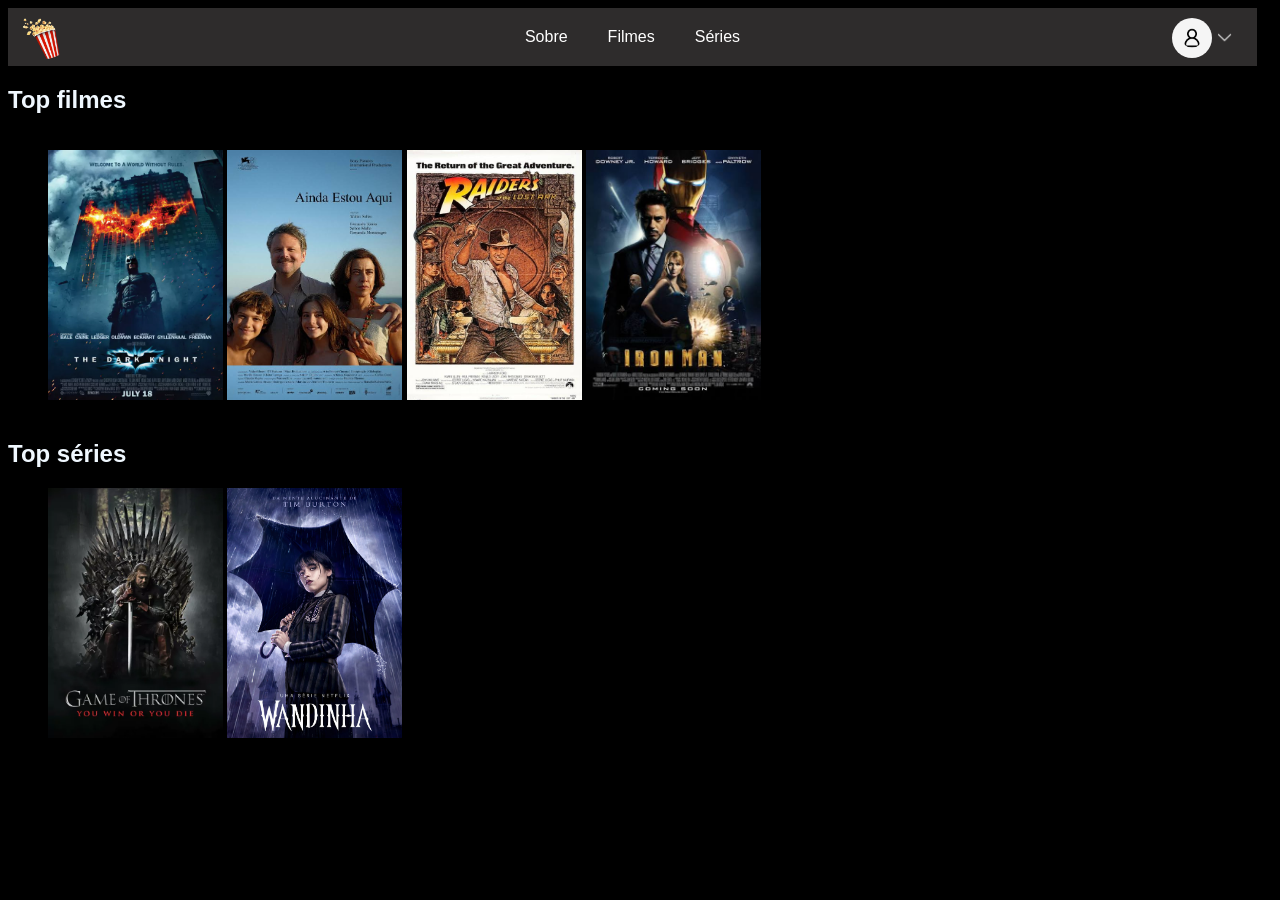
<file: index.html>
<!DOCTYPE html>
<html lang="pt-br">
<head>
    <meta charset="UTF-8">
    <meta name="viewport" content="width=device-width, initial-scale=1.0">
    <title>ColdCorn</title>
    <link rel="stylesheet" href="css/style.css">
    <link rel="icon" href="assets/logo.png" crossorigin>
</head>
<body>
    <header>
        <nav>
            <ul class="menu">
                <li id="logo"><a href="index.html" class="logo"><img src="assets/logo.png" alt="ColdCorn"></a></li>
                <li><a href="/pages/sobre.html">Sobre</a></li>
                <li><a href="/pages/filmes.html">Filmes</a></li>
                <li><a href="/pages/series.html">Séries</a></li>
                <li class="perfil">
                    <img src="assets/profile.png" alt="perfil" id="perfil-icon" >
                    <li class="menu-suspenso">
                        <a href="#" id="setinha">
                            <img src="assets/setinha.png" >
                        </a>
                            <ul class="perfil-menu">
                                <li><a href="config">Configurações</a>
                                </li>
                                <li><a href="logout">Sair</a>
                                </li>
                            </ul>
                        </li>
                    </li>
                        
            </ul>
        </nav>
    </header>
    <div class="midia">
        <div class="topmovies">
            <h2>
                Top filmes
            </h2>
            <div class="topmovies-images">
                <ul>
                    <a href="pages/detalhes.html"><img src="assets/darknight.webp" alt="Batman: O Cavaleiro das Trevas"></a>
                    <a href=""><img src="assets/stiilhere.webp" alt="Ainda Estou Aqui"></a>
                    <a href=""><img src="assets/indianajones.webp" alt="Indiana Jones e Os Caçadores da Arca Perdida"></a>
                    <a href=""><img src="assets/ironman.webp" alt="Homem de Ferro"></a>
                </ul>
            </div>
                
        </div>
        <div class="topseries">
            <h2>
                Top séries
            </h2>
            <div class="topseries-images">
                <ul>
                    <a href=""><img src="assets/got.webp" alt="Game of Thrones"></a>
                    <a href=""><img src="assets/wandinha.webp" alt="Wandinha"></a>
                </ul>
            </div>
        </div>
    </div>
</body>
</html>
</file>
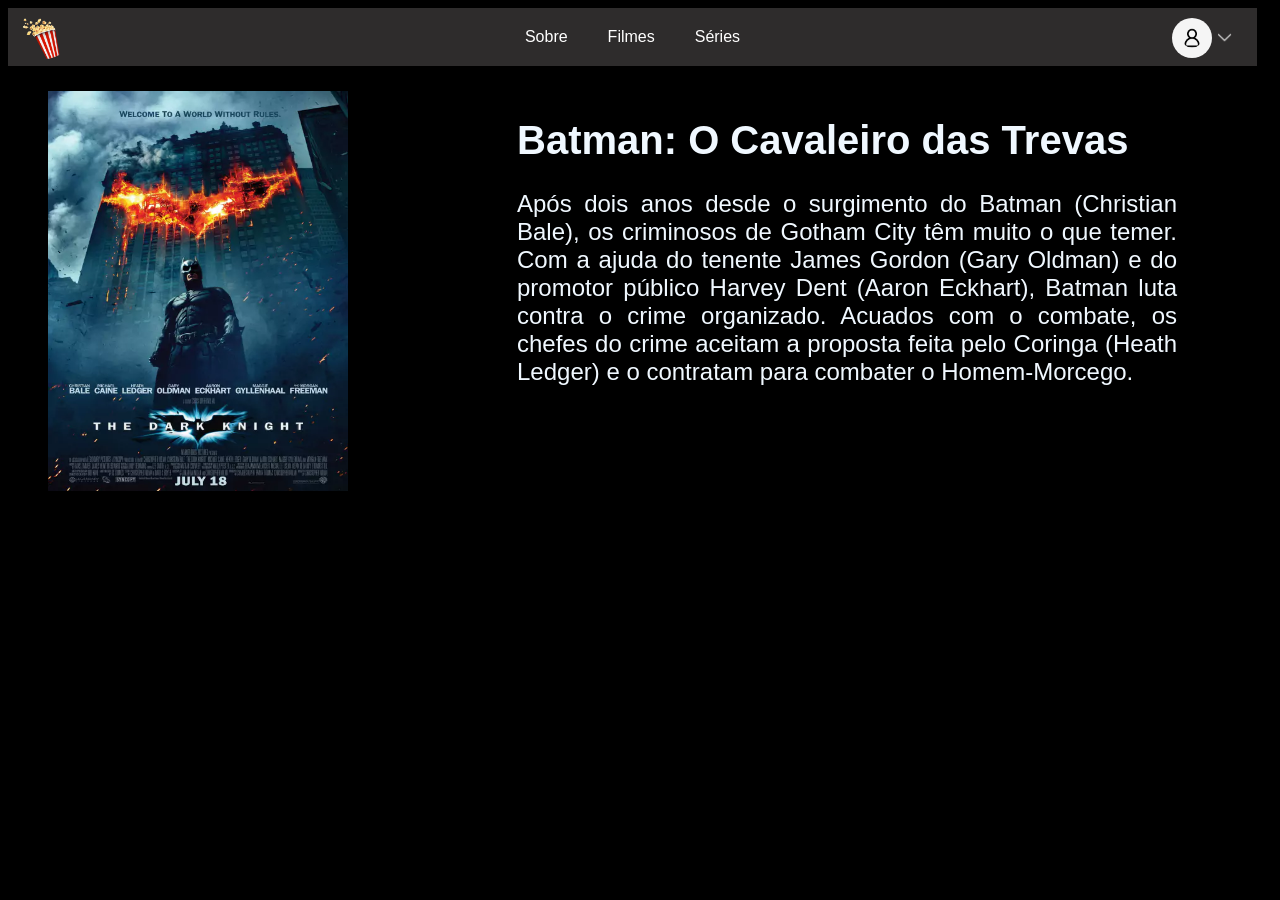
<file: pages/detalhes.html>
<!DOCTYPE html>
<html lang="pt-br">
<head>
    <meta charset="UTF-8">
    <meta name="viewport" content="width=device-width, initial-scale=1.0">
    <title>Batman: O Cavaleiro das Trevas</title>
    <link rel="stylesheet" href="../css/style.css">
</head>
<body>
    <header>
        <nav>
            <ul class="menu">
                <li id="logo"><a href="../index.html" class="logo"><img src="../assets/logo.png" alt="ColdCorn"></a></li>
                <li><a href="/pages/sobre.html">Sobre</a></li>
                <li><a href="/pages/filmes.html">Filmes</a></li>
                <li><a href="/pages/series.html">Séries</a></li>
                <li class="perfil">
                    <img src="../assets/profile.png" alt="perfil" id="perfil-icon" >
                    <li class="menu-suspenso">
                        <a href="#" id="setinha">
                            <img src="../assets/setinha.png" >
                        </a>
                            <ul class="perfil-menu">
                                <li><a href="config">Configurações</a>
                                </li>
                                <li><a href="logout">Sair</a>
                                </li>
                            </ul>
                        </li>
                    </li>
                        
            </ul>
        </nav>
    </header>
    <div class="detalhes">
        <div class="cartaz"><img src="../assets/darknight.webp" alt="Batman: O Cavaleiro das Trevas"></div>
        <div class = "descricao">
            <h1>Batman: O Cavaleiro das Trevas</h1>
            <p>Após dois anos desde o surgimento do Batman (Christian Bale), os criminosos de Gotham City têm muito o que temer. Com a ajuda do tenente James Gordon (Gary Oldman) e do promotor público Harvey Dent (Aaron Eckhart), Batman luta contra o crime organizado. Acuados com o combate, os chefes do crime aceitam a proposta feita pelo Coringa (Heath Ledger) e o contratam para combater o Homem-Morcego.</p>
        </div>
    </div>
</body>
</html>
</file>
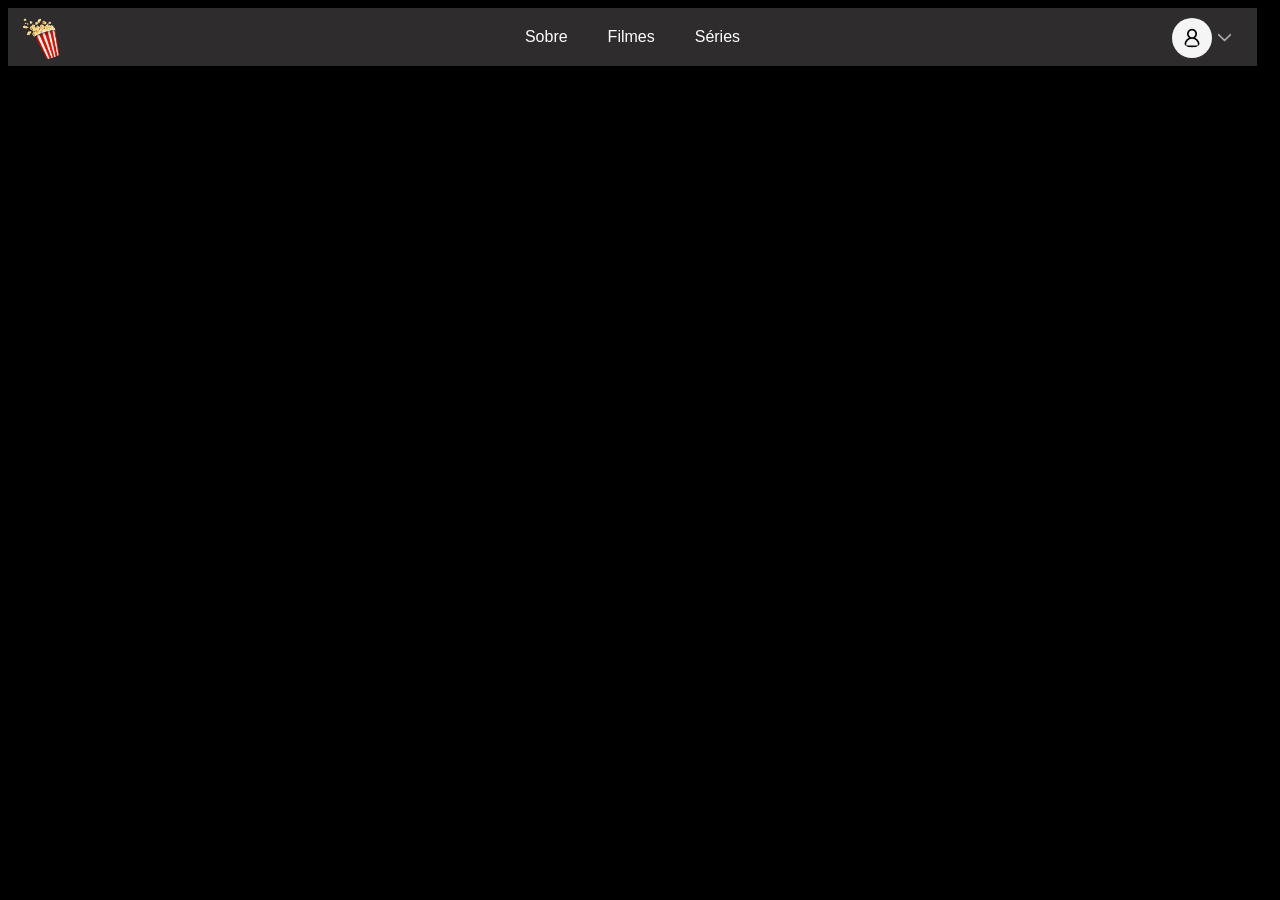
<file: pages/filmes.html>
<!DOCTYPE html>
<html lang="pt-br">
<head>
    <meta charset="UTF-8">
    <meta name="viewport" content="width=device-width, initial-scale=1.0">
    <title>Séries</title>
    <link rel="stylesheet" href="../css/style.css">
</head>
<body>
    <header>
        <nav>
            <ul class="menu">
                <li id="logo"><a href="../index.html" class="logo"><img src="../assets/logo.png" alt="ColdCorn"></a></li>
                <li><a href="/pages/sobre.html">Sobre</a></li>
                <li><a href="/pages/filmes.html">Filmes</a></li>
                <li><a href="/pages/series.html">Séries</a></li>
                <li class="perfil">
                    <img src="../assets/profile.png" alt="perfil" id="perfil-icon" >
                    <li class="menu-suspenso">
                        <a href="#" id="setinha">
                            <img src="../assets/setinha.png" >
                        </a>
                            <ul class="perfil-menu">
                                <li><a href="config">Configurações</a>
                                </li>
                                <li><a href="logout">Sair</a>
                                </li>
                            </ul>
                        </li>
                    </li>
                        
            </ul>
        </nav>
    </header>
</body>
</html>
</file>
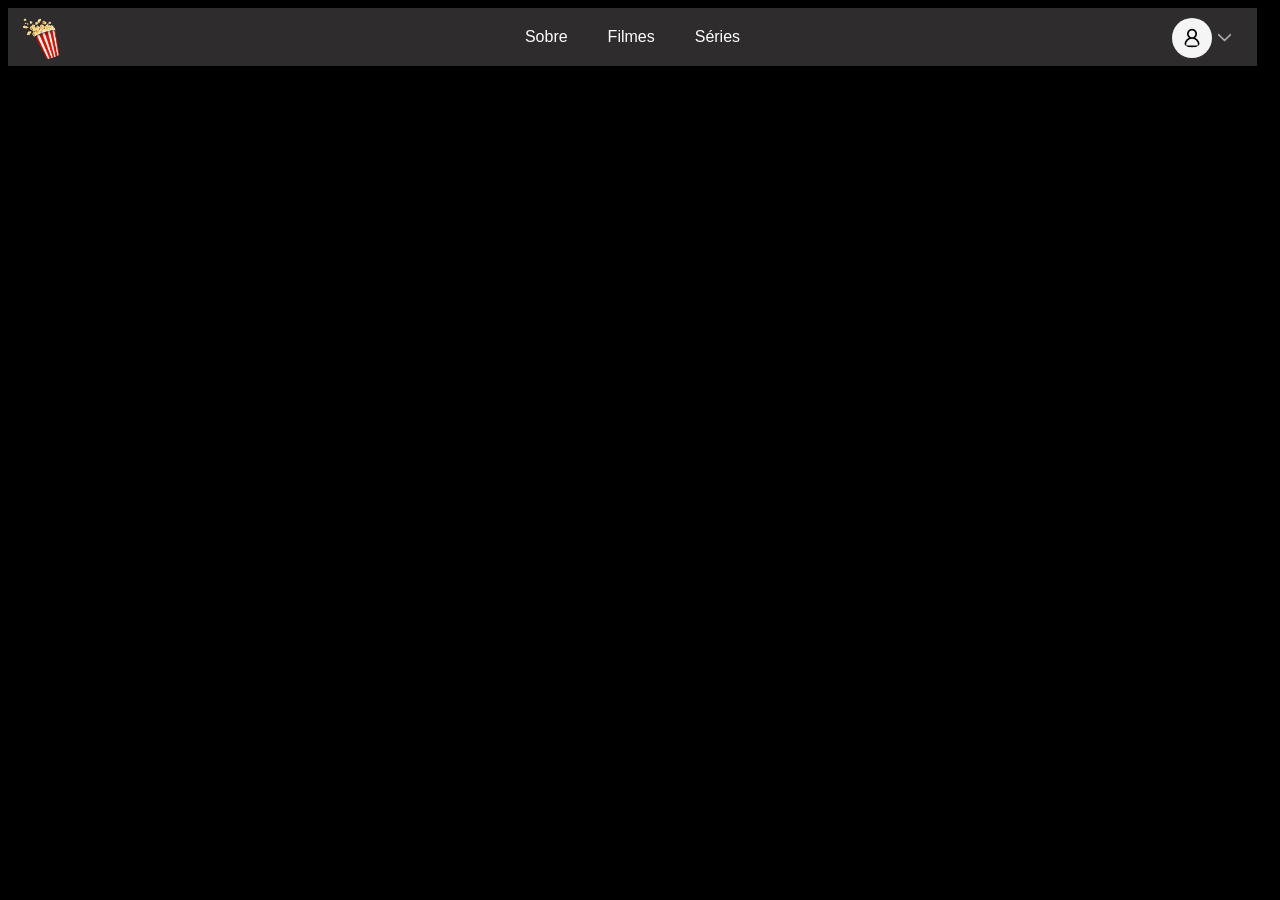
<file: pages/series.html>
<!DOCTYPE html>
<html lang="pt-br">
<head>
    <meta charset="UTF-8">
    <meta name="viewport" content="width=device-width, initial-scale=1.0">
    <title>Séries</title>
    <link rel="stylesheet" href="../css/style.css">
    <link rel="icon" href="../assets/logo.png" crossorigin>
</head>
<body>
    <header>
        <nav>
            <ul class="menu">
                <li id="logo"><a href="../index.html" class="logo"><img src="../assets/logo.png" alt="ColdCorn"></a></li>
                <li><a href="/pages/sobre.html">Sobre</a></li>
                <li><a href="/pages/filmes.html">Filmes</a></li>
                <li><a href="/pages/series.html">Séries</a></li>
                <li class="perfil">
                    <img src="../assets/profile.png" alt="perfil" id="perfil-icon" >
                    <li class="menu-suspenso">
                        <a href="#" id="setinha">
                            <img src="../assets/setinha.png" >
                        </a>
                            <ul class="perfil-menu">
                                <li><a href="config">Configurações</a>
                                </li>
                                <li><a href="logout">Sair</a>
                                </li>
                            </ul>
                        </li>
                    </li>
                        
            </ul>
        </nav>
    </header>
</body>
</html>
</file>
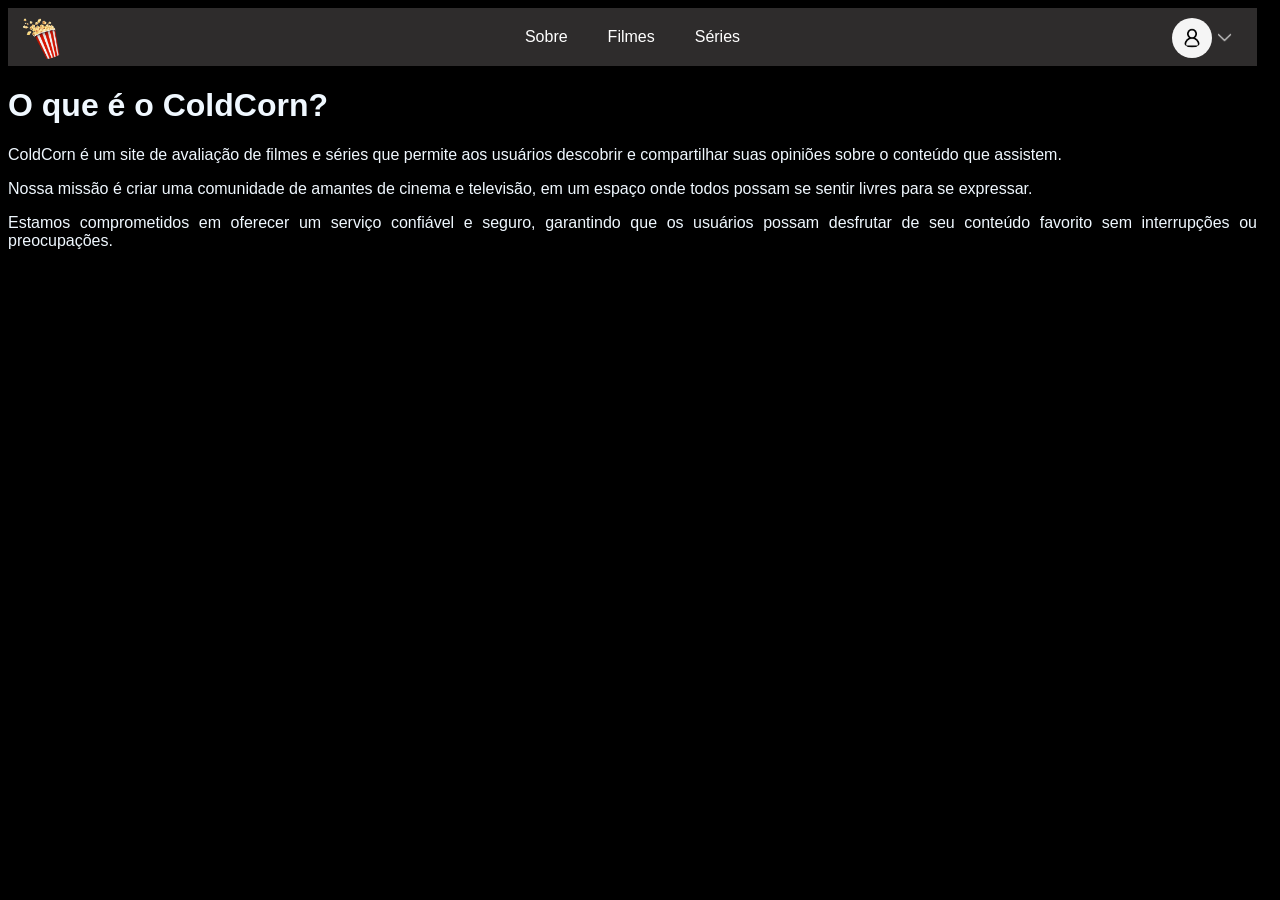
<file: pages/sobre.html>
<!DOCTYPE html>
<html lang="pt-br">
<head>
    <meta charset="UTF-8">
    <meta name="viewport" content="width=device-width, initial-scale=1.0">
    <title>Sobre</title>
    <link rel="stylesheet" href="../css/style.css">
    <link rel="icon" href="../assets/logo.png" crossorigin>
</head>
<body>
    <header>
        <nav>
            <ul class="menu">
                <li id="logo"><a href="../index.html" class="logo"><img src="../assets/logo.png" alt="ColdCorn"></a></li>
                <li><a href="/pages/sobre.html">Sobre</a></li>
                <li><a href="/pages/filmes.html">Filmes</a></li>
                <li><a href="/pages/series.html">Séries</a></li>
                <li class="perfil">
                    <img src="../assets/profile.png" alt="perfil" id="perfil-icon" >
                    <li class="menu-suspenso">
                        <a href="#" id="setinha">
                            <img src="../assets/setinha.png" >
                        </a>
                            <ul class="perfil-menu">
                                <li><a href="config">Configurações</a>
                                </li>
                                <li><a href="logout">Sair</a>
                                </li>
                            </ul>
                        </li>
                    </li>
                        
            </ul>
        </nav>
    </header>
    <div class = "sobre">
        <h1>O que é o ColdCorn?</h1>
        <p>ColdCorn é um site de avaliação de filmes e séries que permite aos usuários descobrir e compartilhar suas opiniões sobre o conteúdo que assistem.</p>
        <p>Nossa missão é criar uma comunidade de amantes de cinema e televisão, em um espaço onde todos possam se sentir livres para se expressar.</p>
        <p>Estamos comprometidos em oferecer um serviço confiável e seguro, garantindo que os usuários possam desfrutar de seu conteúdo favorito sem interrupções ou preocupações.</p>
    </div>
</body>
</html>
</file>
<file: css/style.css>
* {
    font-family: Arial, Helvetica, sans-serif;
}
html{
    scrollbar-gutter: stable;
}

body{
    background-color: black;
    color: aliceblue;
}
header nav ul {
    background-color: rgb(46, 44, 44);
    list-style-type: none;
    margin: 0;
    padding: 0;
    position: sticky;
    top: 0;
    width: 100%;
    display: flex;
    justify-content: center; 
}
.logo img{
    position:absolute;
    height: 50px;
    top: 5px;
    left: 10px;
}
.perfil{
    position: absolute;
    top:auto;
    right: 20px;
    }

#perfil-icon {
    height: 20px;
    border-radius: 100%;
    background-color: whitesmoke;
    position: absolute;
    top: 10px;
    right: 20px;
    padding: 10px;
    margin-right: 5px;
}
#setinha img{
    height: 15px;
    position: absolute;
    right: 25px;
    top: 22px;
}

.perfil-menu{
    display:none;
    justify-content: center;
}

.menu-suspenso:hover .perfil-menu{
    position:fixed;
    top: auto;
    right: 10px;
    display:block;
    width: 200px;
    list-style: none;
}


.menu li a {
    text-decoration: none;    
    text-align: center;
    display: block;
    padding: 20px;  
    color: white;
}
.menu > li:not(.perfil) > a{
    border-radius: 12px;
}

.menu a:not(.logo):not(#setinha):hover{
    background-color: aliceblue;
    color: black;
}
.topmovies {
    width: 100%;
    overflow-x: auto;
}
.topmovies h2{
    position:sticky;
    left:0;
    width: 100%;
}
/*.topmovies::-webkit-scrollbar{
    display: none;
    }*/
    
.topmovies-images{
    display: flex;
    flex-wrap: nowrap;
    width: max-content;
}
 .midia img{
    height:250px; 
    width:175px;
 }

 .sobre p{
    width: 100%;
    text-align: center;
    text-align: justify;
 }

 .detalhes{
    display: flex;

 }

.cartaz img{
    height: 400px;
    width: 300px;
    margin-left: 40px;
    margin-top: 25px;
 }

 .descricao{
    margin-left: auto;
    width: 700px;
    text-align: left;
    padding-top: 25px;
    padding-right: 40px;
 }
 .descricao p{
    font-size: 24px;
    text-align: justify;
    padding-right: 40px;
 }

 .descricao h1{
    font-size: 40px;
 }
</file>
